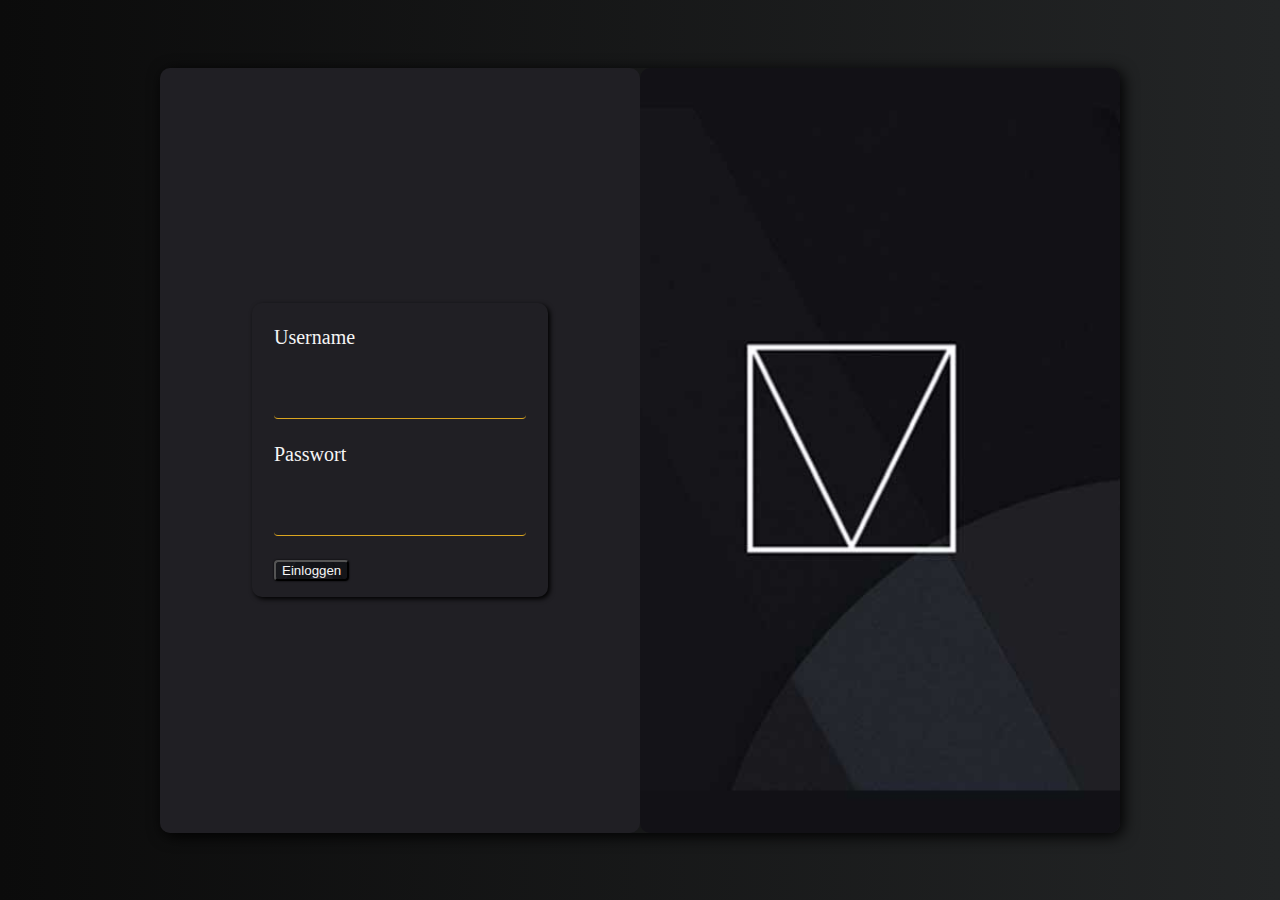
<file: index.html>
<!DOCTYPE html>
<html lang="de">

<head>
    <meta charset="UTF-8">
    <meta name="viewport" content="width=device-width, initial-scale=1.0">
    <meta http-equiv="X-UA-Compatible" content="ie=edge">
    <title>Login</title>
    <script src="assets/js/jquery-3.4.1.min.js"></script>
    <link rel="stylesheet" href="https://fonts.googleapis.com/icon?family=Material+Icons">
    <link rel="stylesheet" href="https://code.getmdl.io/1.3.0/material.indigo-pink.min.css">
    <script defer src="https://code.getmdl.io/1.3.0/material.min.js"></script>
    <link rel="stylesheet" href="assets/css/login/login.css">
    <script src="assets/js/login/login.js"></script>
</head>

<body>

    <div class="container">

        <div class="logindiv">
            <div class="loginform">
                <span class="inputname">Username</span>
                <p><input type="text" class="inputfield" name="username" id="username" autocomplete="off" /></p>
                <span class="inputname">Passwort</span>
                <p><input type="password" class="inputfield" name="password" id="password" autocomplete="off" /></p>
                <p><Button type="button"
                        class="login mybtn mdl-button mdl-js-button mdl-js-ripple-effect">Einloggen</Button>
                </p>
            </div>
        </div>

        <div class="loginpic"></div>
    </div>
    </div>



    </div>

</body>

</html>
</file>
<file: assets/css/login/login.css>
html, body {
    height: 100%;
    width: 100%;
    padding: 0;
    margin: 0;
    background: linear-gradient(90deg, #0b0b0b, #232526) center / cover;
    overflow: hidden;
}

.container {
    height: 85vh;
    width: auto;
    margin: 7.5vh 12.5% 0 12.5%;
    background: transparent;
    box-shadow: 3px 3px 15px 0px black;
    display: flex;
    flex-wrap: wrap;
    border-radius: 10px;
}

.loginpic {
    background: url("../../img/Beispiel.jpg") center / cover;
    background-repeat: no-repeat;
    background-color: transparent;
    width: 50%;
    height: 100%;
    border-radius: 10px;
}

.logindiv {
    background-color: #201F24;
    width: 50%;
    height: 100%;
    border-radius: 10px;
    /*Display inner flex vertically aligned*/
    display: flex;
    flex-direction: row;
    flex-wrap: wrap;
    justify-content: center;
    align-items: center;
}

.loginform {
    padding: 1.4em 1.4em 0 1.4em;
    border-radius: 10px;
    box-shadow: 2px 2px 5px 0px black;
    width: 52.5%;
    max-width: 100%;
    max-height: 100%;
}

.inputname {
    font-size: 125%;
    color: whitesmoke;
}

input {
  width: 100%;
  padding: 12px 20px;
  margin: 8px 0;
  display: inline-block;
  border: 1px solid #ccc;
  border-radius: 4px;
  box-sizing: border-box;
  background: transparent;
  border: none;
  border-bottom: solid 1px #daa520;
  color: whitesmoke;
  font-size: 110%;
}

.mybtn {
    background: url("../../img/header.jpg");
    background-position: right;
    background-size: cover;
    box-shadow: 0px 0px 2px 0px black;
    color: whitesmoke;
    border-radius: 4px;
}

p {
    color: whitesmoke;
}

.myhr {
    background: url("../../img/header.jpg");
    background-position: 60px 150px;
    background-size: cover;
    height: 0.25em;
    border: none;
}
</file>
